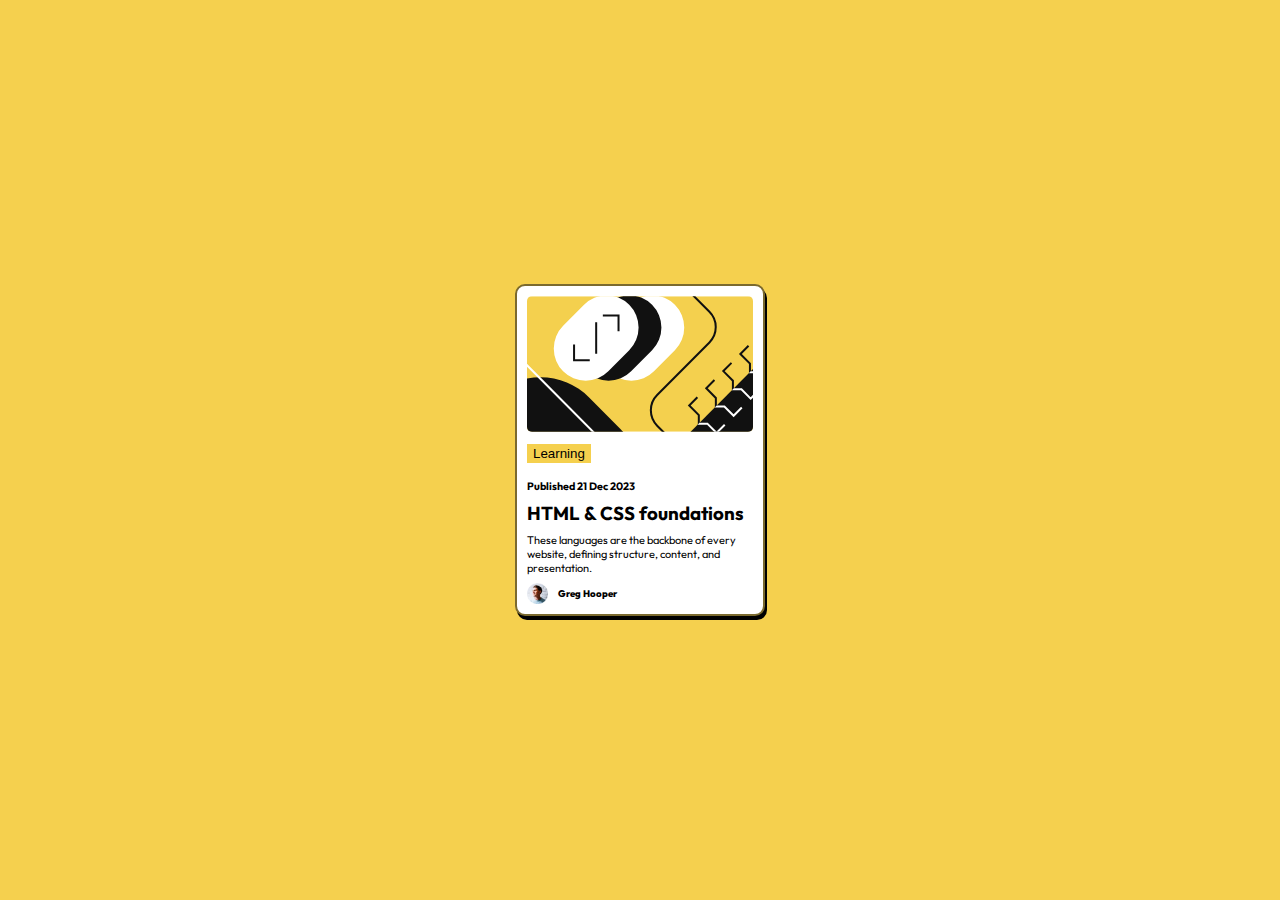
<file: blog-preview-card-main/index.html>
<!DOCTYPE html>
<html lang="en">
  <head>
    <meta charset="UTF-8" />
    <meta name="viewport" content="width=device-width, initial-scale=1.0" />
    <!-- displays site properly based on user's device -->
    <link rel="preconnect" href="https://fonts.googleapis.com" />
    <link rel="preconnect" href="https://fonts.gstatic.com" crossorigin />
    <link
      href="https://fonts.googleapis.com/css2?family=Figtree:ital,wght@0,300..900;1,300..900&family=Outfit:wght@100..900&display=swap"
      rel="stylesheet"
    />
    <link
      rel="icon"
      type="image/png"
      sizes="32x32"
      href="./assets/images/favicon-32x32.png"
    />
    <link rel="stylesheet" href="./style.css" />
    <title>Frontend Mentor | Blog preview card</title>
  </head>
  <body>
    <header>
      <main>
        <figure>
          <img
            src="./assets/images/illustration-article.svg"
            alt="illustration-article"
          />
        </figure>
        <article>
          <button>Learning</button>
          <h6>Published 21 Dec 2023</h6>
          <h3>HTML & CSS foundations</h3>
          <p>
            These languages are the backbone of every website, defining
            structure, content, and presentation.
          </p>
          <section>
          <img src="./assets/images/image-avatar.webp" alt="Greg Hooper" /><span
            >Greg Hooper</span
          >
          </section>

        </article>
      </main>
    </header>
  </body>
</html>
</file>
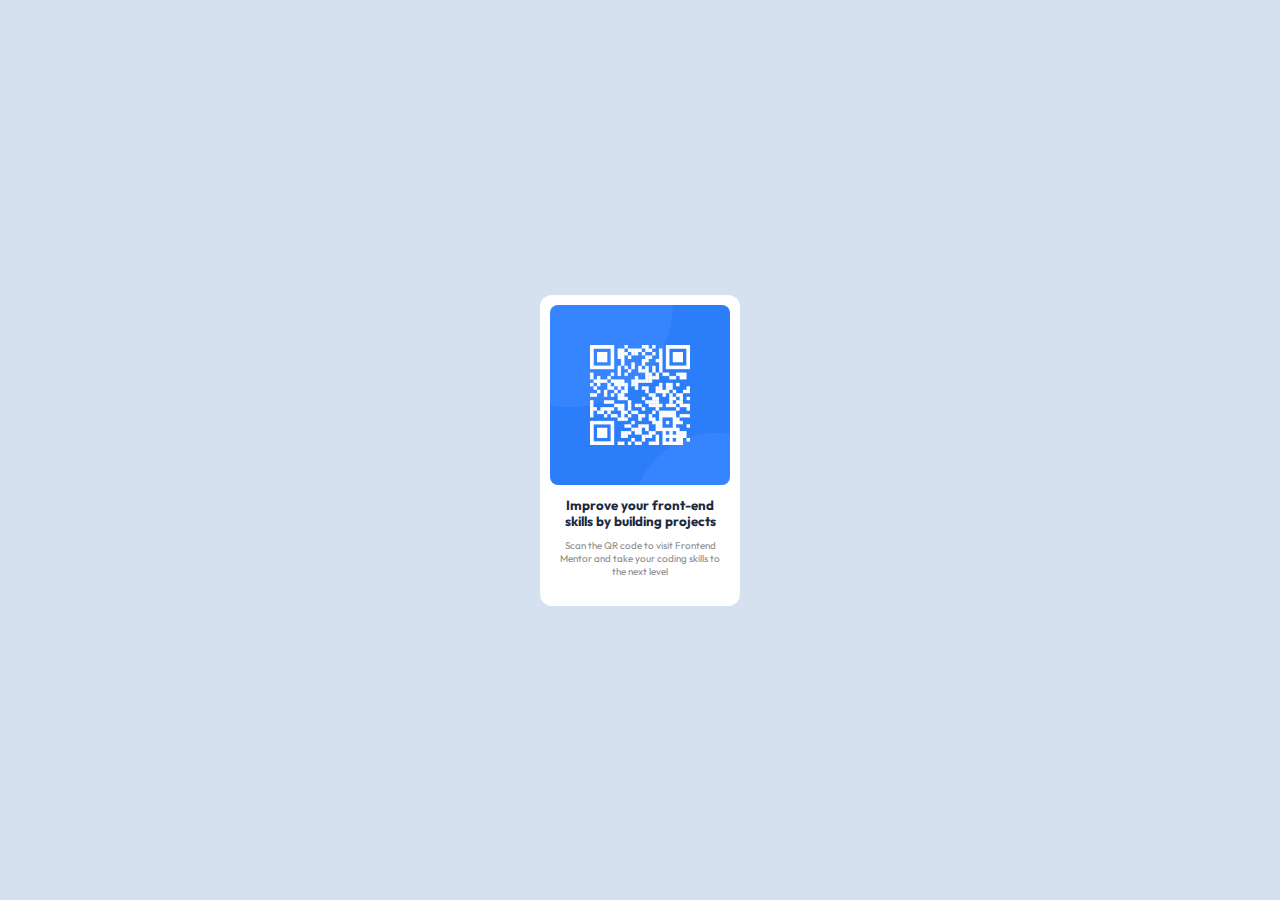
<file: qr-code-component/index.html>
<!DOCTYPE html>
<html lang="en">
<head>
  <meta charset="UTF-8">
  <meta name="viewport" content="width=device-width, initial-scale=1.0">
  <link rel="icon" type="image/png" sizes="32x32" href="./images/favicon-32x32.png">
  <title>Frontend Mentor | QR code component</title>
  <link rel="stylesheet" href="./style.css">
  <link rel="preconnect" href="https://fonts.googleapis.com">
<link rel="preconnect" href="https://fonts.gstatic.com" crossorigin>
<link href="https://fonts.googleapis.com/css2?family=Outfit:wght@100..900&display=swap" rel="stylesheet">
</head>
<body>
  <section>
    <main>
      <header>
        <img src="./images/image-qr-code.png" alt="image-qr-code">
      </header>
      <article>
      <h5>Improve your front-end skills by building projects</h5>
      <p>Scan the QR code to visit Frontend Mentor and take your coding skills to the next level</p>
      </article>
    </main>
  </section>

</body>
</html>


















  <!-- <div class="attribution">
    Challenge by <a href="https://www.frontendmentor.io?ref=challenge" target="_blank">Frontend Mentor</a>. 
    Coded by <a href="#">Your Name Here</a>.
  </div> -->
</file>
<file: blog-preview-card-main/style.css>
* {
    box-sizing: border-box;
    padding: 0;
    margin: 0;
}

header {
      font-family: "Outfit", sans-serif;
    display: flex;
    justify-content: center;
    align-items: center;
    min-height: 100vh;
    background: #F5D04E;
}

main {
    width: 250px;
    padding: 10px;
    background-color: #fff;
    min-height: 300px;
    border-radius: 10px;
    border: 2px solid #7b6a2e;
    box-shadow: 2px 4px 0px black;
}

figure img {
    width: 100%;
    border-radius: 5px;
}

button {
    background-color: #F5D04E;
    margin: 8px 0px;
    padding: 2px 6px;
    border: none;
}

p , h6, h3 {
        margin: 8px 0px;

}

p {
    font-size: 11px;
}

section {
    display: flex;
    justify-content: start;
    align-items: center;
}

section > img {
    width: 1.3rem;
}

span {
    display: block;
    margin: 0px 10px ;
    font-size: 0.6rem;
    font-weight:800;
}
</file>
<file: qr-code-component/style.css>
* {
  box-sizing: border-box;
  padding: 0;
  margin: 0;
}

section {
    
  min-height: 100vh;
  display: flex;
  justify-content: center;
  align-items: center;
  background-color: #d5e1ef;
  font-family: "Outfit", sans-serif;
  font-weight: 700;
  text-align: center;
}

main {
  width: 200px;
  padding: 10px;
  background: #ffffff;
  border-radius: 12px;
}

header img {
  width: 100%;
  border-radius: 8px;
}

h5 {
  color: #20293d;
}

article {
  padding: 8px;
}

p {
  font-size: 9.8px;
  font-weight: 400;
  color: #898a8b;
  text-align: center;
  margin: 10px 0px;
}

@media only screen and (max-width: 375px) {
    main {
        width: 90%;
        min-height: 300px;
    }
}
</file>
